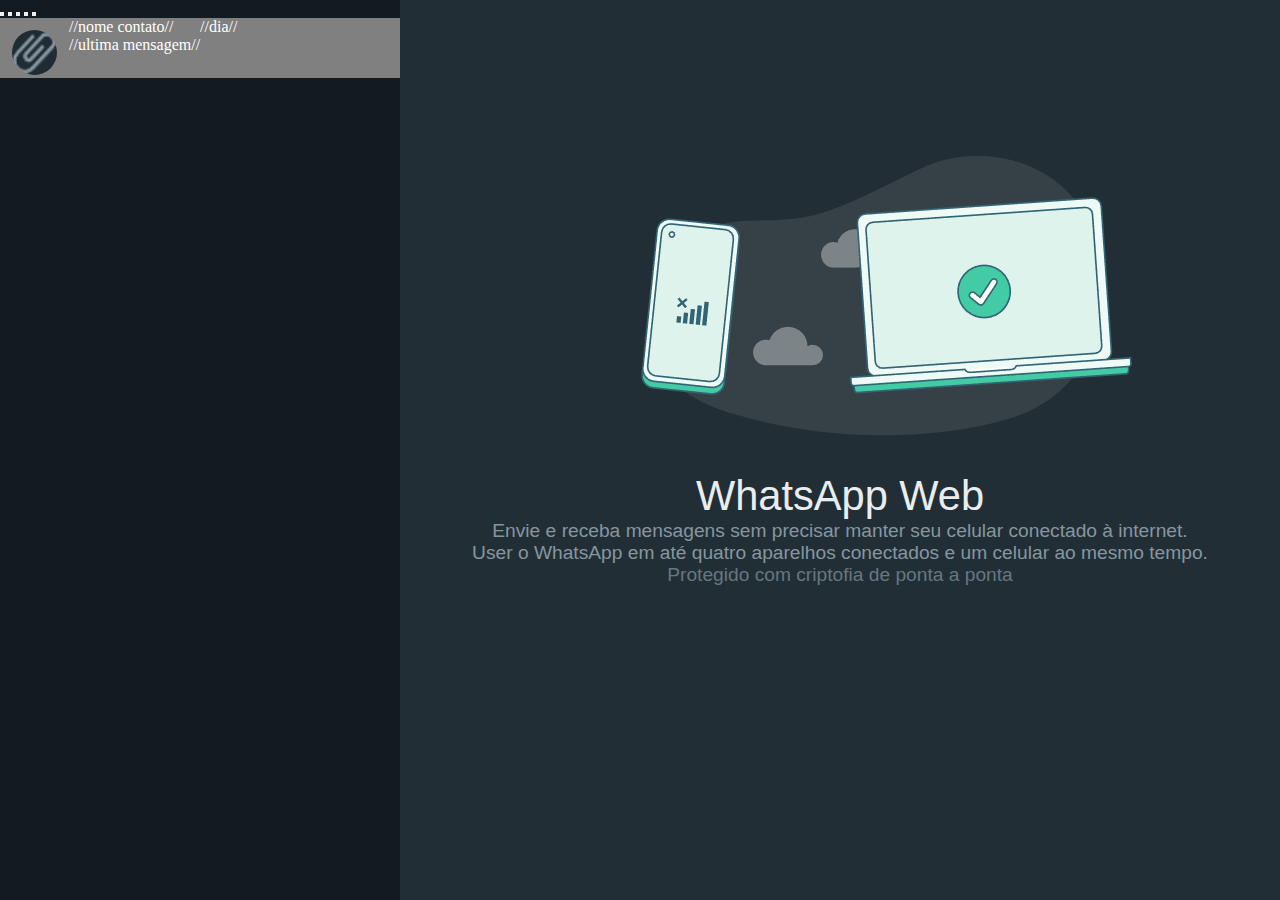
<file: index.html>
<!DOCTYPE html>
<html lang="en">
<head>
    <meta charset="UTF-8">
    <meta http-equiv="X-UA-Compatible" content="IE=edge">
    <meta name="viewport" content="width=device-width, initial-scale=1.0">
    <title>Document</title>
    <link rel="stylesheet" href="styles.css">
</head>
<body>
    <div class="container">
        <div id="menuConversas">
            <div id="botoesCima">
                <button></button>
                <button></button>
                <button></button>
                <button></button>
                <button></button>
            </div>
            <div id="barraPesquisa"></div>
            <div id="conversas">
                <section id="cardConversa">
                    <div class="coluna2">
                        <div>
                            <img class="fotoPerfilConversa" src="imagens/iconClip.png" alt="">
                        </div>
                        <div class="coluna">
                            <span>//nome contato//</span>
                            <span>//ultima mensagem//</span>
                        </div>
                        <div>
                            <span>//dia//</span>
                        </div>
                    </div>
                </section>
                <section></section>
                <section></section>
            </div>
        </div>


        <div id="painelMensagens">
            <div id="painelMensagensCapa">
                <img id="imagem1" src="imagens/imagemzap1.png" alt="">
                <div></div>
                <span id="txt1">WhatsApp Web <br></span>
                <span id="txt2">Envie e receba mensagens sem precisar manter seu celular conectado à internet. <br> User o WhatsApp em até quatro aparelhos conectados e um celular ao mesmo tempo. <br></span>
                <span id="txt3">Protegido com criptofia de ponta a ponta</span>
            </div>


            <div id="painelMensagensConversa">
                <div id="header">
                    <img class="fotoPerfilConversa" src="imagens/iconClip.png" alt="foto do perfil">
                    <div class="coluna">
                        <span id="txt4">//nome contato//</span>
                        <span id="txt5">//ultima visualizacao//</span>
                    </div>
                </div>
                <div id="corpo">
                    <div id="imagemDeFundo"></div>
                    <div id="conteudo">
                        <div id="gapPrimeiraMensagem"></div>
                    </div>
                </div>
                <div id="footer">
                    <img id="botao1" src="imagens/iconEmoji.png" alt="iconEmoji">
                    <img id="botao2" src="imagens/iconClip.png" alt="iconClip">
                    <input placeholder=" Mensagem" id="input1" type="text">
                </div>
            </div>
        </div>

        
    </div>

    <script src="main.js"></script>

</body>
</html>
</file>
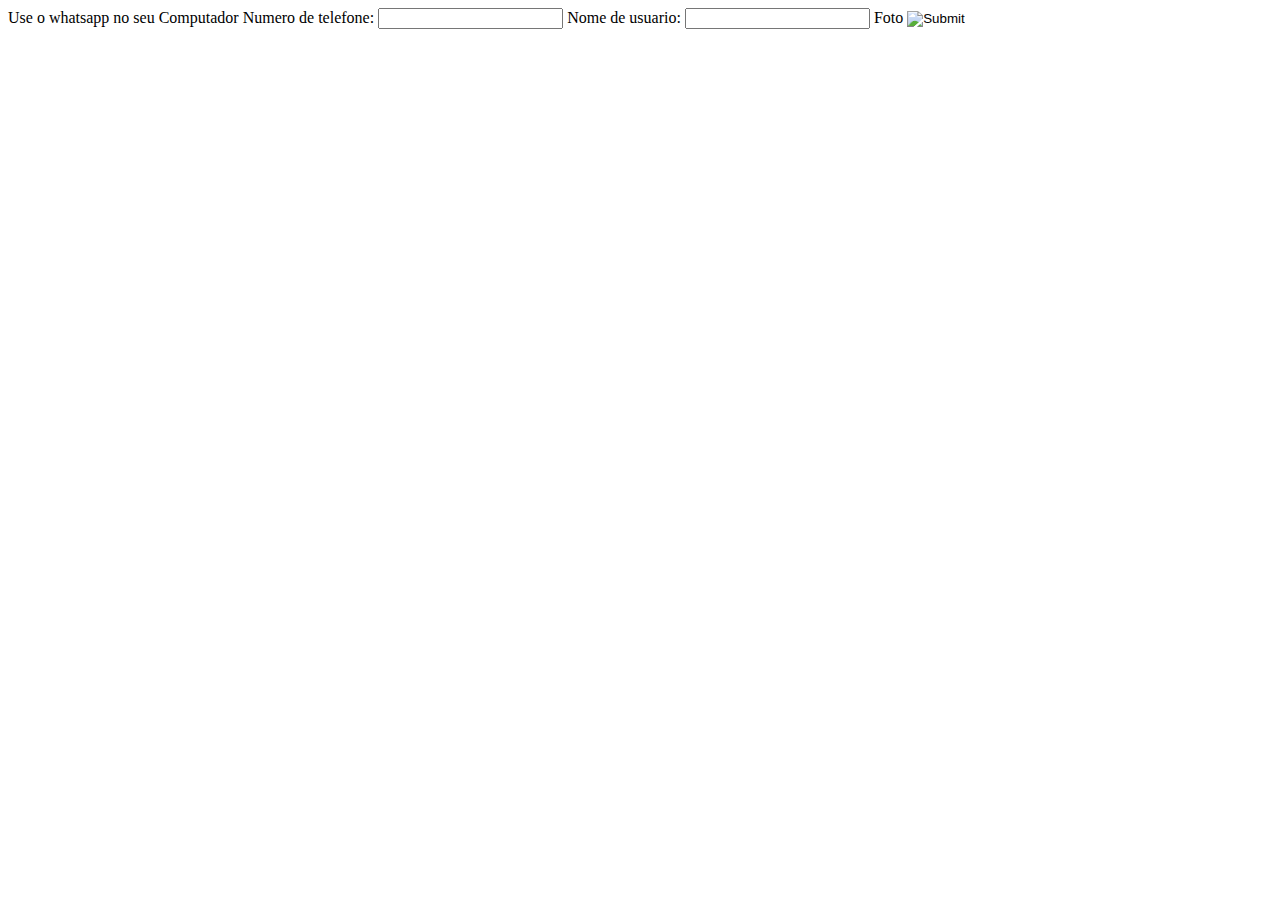
<file: login.html>
<!DOCTYPE html>
<html lang="en">
<head>
    <meta charset="UTF-8">
    <meta http-equiv="X-UA-Compatible" content="IE=edge">
    <meta name="viewport" content="width=device-width, initial-scale=1.0">
    <title>Document</title>
</head>
<body>
    <header></header>

    <main>
        <span>Use o whatsapp no seu Computador</span>

        <span>Numero de telefone: </span><input type="text">

        <span>Nome de usuario: </span><input type="text">

        <span>Foto </span><input type="image">
    </main>

    <footer></footer>
</body>
</html>
</file>
<file: styles.css>
/* estilos do index (pagina das conversas) */

* {
    padding: 0;
    margin: 0;
}

.container {
    display: flex;
    height: 100vh;
}

#cardConversa {
    width: 400px;
    height: 60px;
    background-color: gray;
    color: white;
}

#menuConversas {
    flex: 0 0 28%;
    background-color: #111B21;
}

#painelMensagens {
    flex: 1;
}

#painelMensagensCapa {
    width: 100%;
    height: 100%;
    background-color: #222E35;
    display: flex;
    flex-direction: column;
    text-align: center;
    font-family: "Segoe UI", Arial, sans-serif;
}

#painelMensagensConversa {
    width: 100%;
    display: flex;
    flex-direction: column;
    height: 100%;
}

#imagem1 {
    margin-left: 120px;
    margin-top: 130px;
}

#txt1 {
    font-size: 2.6rem;
    color: #E9EDEF;
    margin-bottom: 100px;
}

#txt2 {
    font-size: 1.2rem;
    color: #8696A0;
}

#txt3 {
    font-size: 1.2rem;
    color: #667781;
}

#header {
    background-color: #202C33;
    display: flex;
    flex-direction: row;
}

#corpo {
    display: block;
    /*position: relative;*/
    flex: 1;
    height: 80vh; /* Adicione uma altura ao contêiner pai */
    overflow: auto;
}

#footer {
    height: 10.3%;
    background-color: #202C33;
}

.coluna {
    display: flex;
    flex-direction: column;
    color: white;
}

.coluna2 {
    display: flex;
    flex-direction: row;
    color: white;
}

#imagemDeFundo {
    position: absolute;
    top: 68px;
    left: 443px;
    width: 72.3%;
    height: 82%;
    background-image: url('imagens/fundoConversa.png');
    background-size: cover;
    background-position: center;
    background-repeat: no-repeat;
    background-attachment: fixed;
    z-index: -1;
}

#conteudo {
    position: relative;
    z-index: 1;
}

#input1 {
    width: 90vh;
    padding: 10px;
    border: none;
    background-color: #2A3942;
    color: white;
    border-radius: 10px;
    padding-bottom: 10px;
}

input::placeholder {
    color: #8696A0;
  }

.fotoPerfilConversa {
    width: 45px;
    height: 45px;
    margin: 12px;
    border-radius: 50%;
}

#txt4 {
    margin-top: 16px;
    margin-bottom: 6px;
    font-size: 1.2rem;
    font-weight: bold;
}

#txt5 {
    
}

#botao1 {
    padding-left: 20px;
    padding-top: 20px;
}

#botao2 {
    padding-left: 20px;
    padding-top: 12px;
    padding-right: 20px;
}

.balaoRecebimento1 {
    display: flex;
    padding: 10px;
    background-color: rgb(9, 62, 44);
    width: 35%;
    border-radius: 20px;
    color: #E9EDEF;
    /* deixa os caracteres a esquerda */
    justify-content: flex-end;
    /* alinha o container (div) a direita */
    margin-left: auto;
    margin-right: 15px;
    margin-top: 15px;

}

.balaoRecebimento2 {
    padding: 10px;
    background-color: rgb(9, 62, 44);
    width: 45%;
    border-radius: 20px;
    color: #E9EDEF;
}

.balaoRecebimento3 {
    padding: 10px;
    background-color: rgb(9, 62, 44);
    width: 55%;
    border-radius: 20px;
    color: #E9EDEF;
}

.balaoRecebimento4 {
    padding: 10px;
    background-color: rgb(9, 62, 44);
    width: 65%;
    border-radius: 20px;
    color: #E9EDEF;
}

.balaoRecebimento5 {
    padding: 10px;
    background-color: rgb(9, 62, 44);
    width: 75%;
    border-radius: 20px;
    color: #E9EDEF;
}

#gapPrimeiraMensagem {
    padding: 10px;
}
</file>
